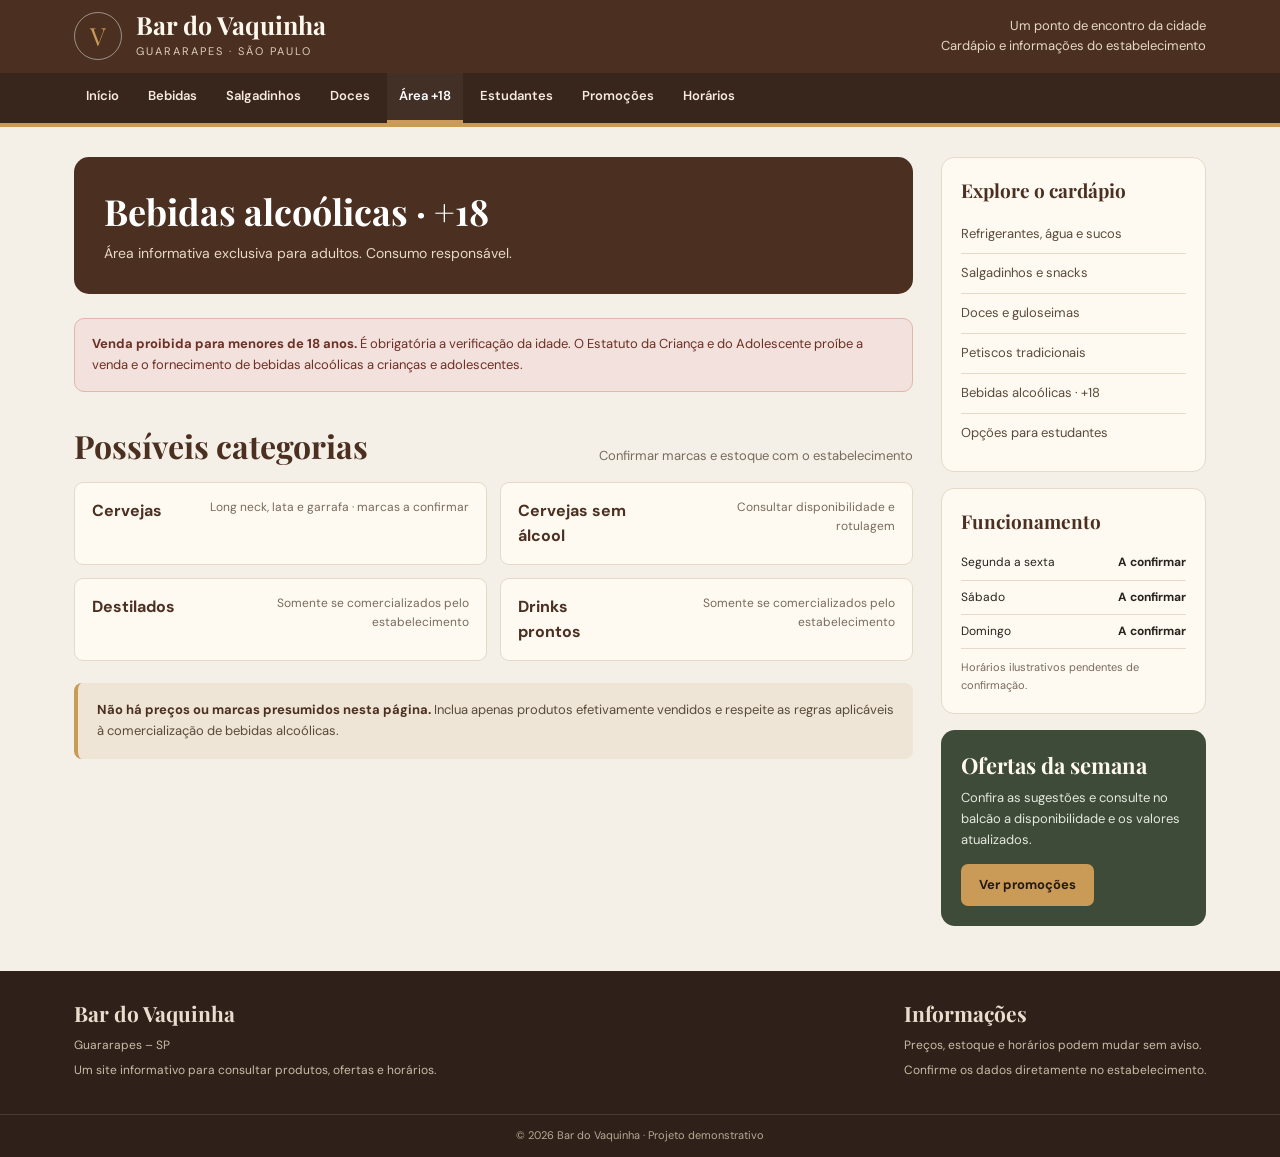
<file: adultos.html>
<!doctype html><html lang="pt-BR"><head><meta charset="utf-8"><meta name="viewport" content="width=device-width, initial-scale=1">
<title>Área +18 | Bar do Vaquinha</title><meta name="description" content="Informações sobre bebidas alcoólicas para maiores de 18 anos."><link rel="stylesheet" href="style.css"></head><body>

<header class="site-header">
 <div class="topline">
  <a class="brand" href="index.html"><span class="brand-mark">V</span><span><h1>Bar do Vaquinha</h1><small>Guararapes · São Paulo</small></span></a>
  <div class="header-note">Um ponto de encontro da cidade<br>Cardápio e informações do estabelecimento</div>
 </div>
 <div class="nav-wrap"><nav aria-label="Navegação principal"><a href="index.html" >Início</a><a href="bebidas.html" >Bebidas</a><a href="salgadinhos.html" >Salgadinhos</a><a href="doces.html" >Doces</a><a href="adultos.html" aria-current="page">Área +18</a><a href="estudantes.html" >Estudantes</a><a href="promocoes.html" >Promoções</a><a href="horarios.html" >Horários</a></nav></div>
</header><div class="page-shell"><main>
<div class="page-banner"><h2>Bebidas alcoólicas · +18</h2><p>Área informativa exclusiva para adultos. Consumo responsável.</p></div>
<div class="adult-warning"><strong>Venda proibida para menores de 18 anos.</strong> É obrigatória a verificação da idade. O Estatuto da Criança e do Adolescente proíbe a venda e o fornecimento de bebidas alcoólicas a crianças e adolescentes.</div>
<div class="section-heading"><h2>Possíveis categorias</h2><p>Confirmar marcas e estoque com o estabelecimento</p></div>
<div class="product-list">
<div class="list-item"><strong>Cervejas</strong><span>Long neck, lata e garrafa · marcas a confirmar</span></div>
<div class="list-item"><strong>Cervejas sem álcool</strong><span>Consultar disponibilidade e rotulagem</span></div>
<div class="list-item"><strong>Destilados</strong><span>Somente se comercializados pelo estabelecimento</span></div>
<div class="list-item"><strong>Drinks prontos</strong><span>Somente se comercializados pelo estabelecimento</span></div>
</div>
<div class="notice"><strong>Não há preços ou marcas presumidos nesta página.</strong> Inclua apenas produtos efetivamente vendidos e respeite as regras aplicáveis à comercialização de bebidas alcoólicas.</div>
</main>
<aside class="sidebar" aria-label="Informações complementares">
 <section class="side-box"><h3>Explore o cardápio</h3><ul class="side-links">
 <li><a href="bebidas.html">Refrigerantes, água e sucos</a></li><li><a href="salgadinhos.html">Salgadinhos e snacks</a></li>
 <li><a href="doces.html">Doces e guloseimas</a></li><li><a href="petiscos.html">Petiscos tradicionais</a></li><li><a href="adultos.html">Bebidas alcoólicas · +18</a></li>
 <li><a href="estudantes.html">Opções para estudantes</a></li></ul></section>
 <section class="side-box"><h3>Funcionamento</h3>
 <div class="hours-line"><span>Segunda a sexta</span><strong>A confirmar</strong></div>
 <div class="hours-line"><span>Sábado</span><strong>A confirmar</strong></div>
 <div class="hours-line"><span>Domingo</span><strong>A confirmar</strong></div>
 <p style="font-size:11px;color:#766b5d;margin:10px 0 0">Horários ilustrativos pendentes de confirmação.</p></section>
 <section class="promo-panel"><h3>Ofertas da semana</h3><p>Confira as sugestões e consulte no balcão a disponibilidade e os valores atualizados.</p><a class="button" href="promocoes.html">Ver promoções</a></section>
</aside></div><footer class="site-footer"><div class="footer-inner">
 <div><strong>Bar do Vaquinha</strong><p>Guararapes – SP</p><p>Um site informativo para consultar produtos, ofertas e horários.</p></div>
 <div><strong>Informações</strong><p>Preços, estoque e horários podem mudar sem aviso.</p><p>Confirme os dados diretamente no estabelecimento.</p></div>
 </div><div class="footer-small">© 2026 Bar do Vaquinha · Projeto demonstrativo</div></footer><script src="script.js"></script></body></html>
</file>
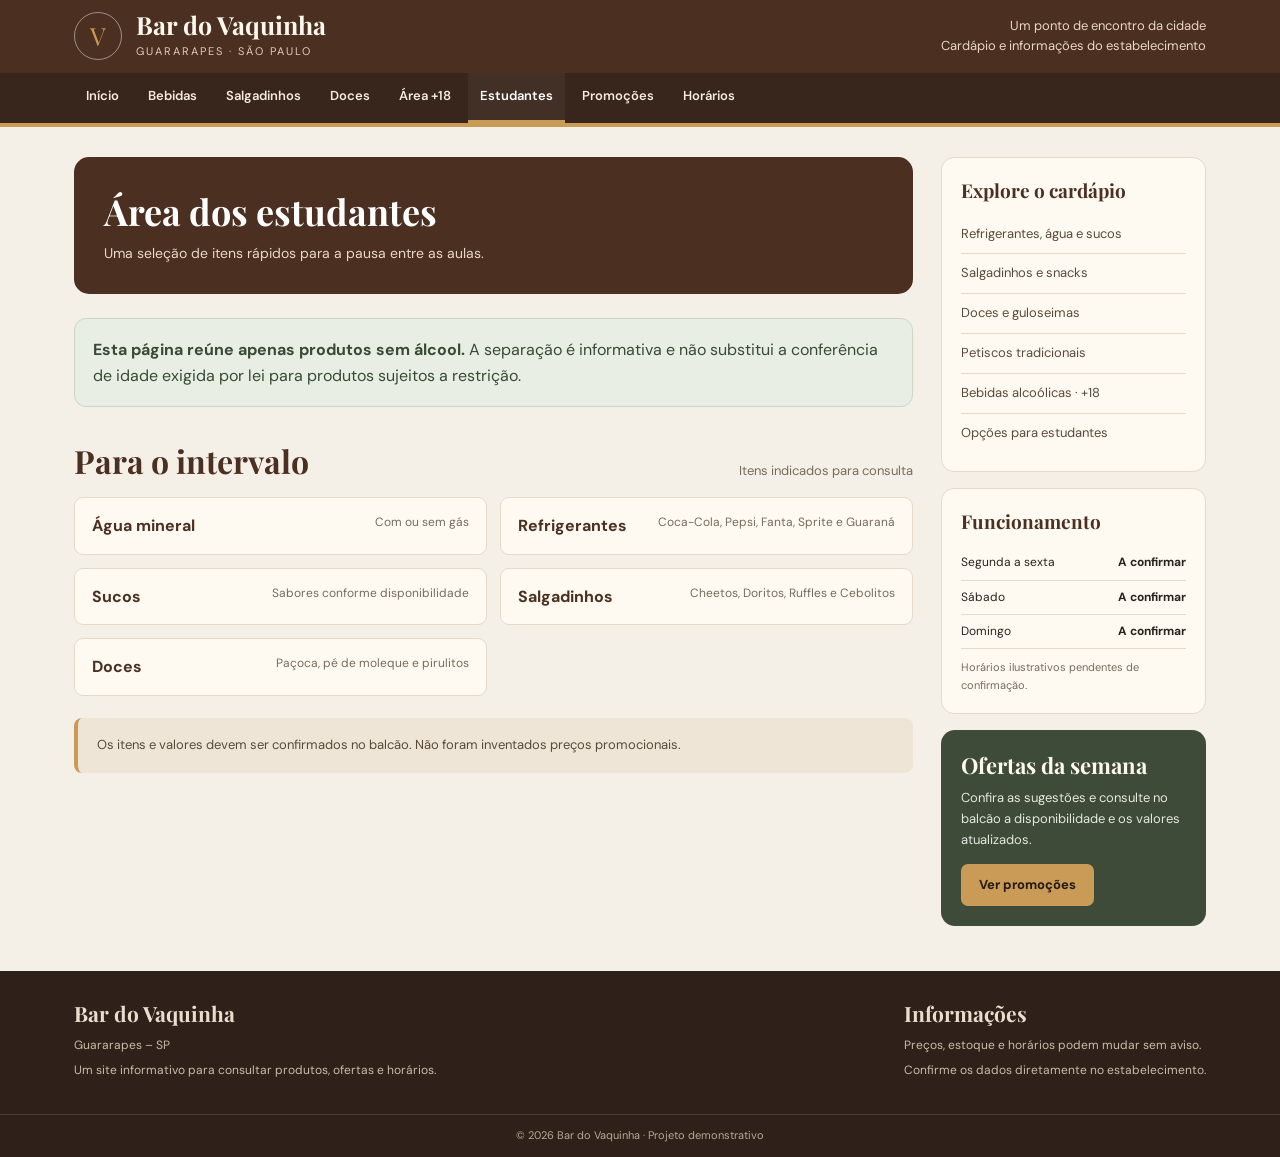
<file: estudantes.html>
<!doctype html><html lang="pt-BR"><head><meta charset="utf-8"><meta name="viewport" content="width=device-width, initial-scale=1">
<title>Área dos estudantes | Bar do Vaquinha</title><meta name="description" content="Opções de bebidas não alcoólicas, snacks e doces para estudantes."><link rel="stylesheet" href="style.css"></head><body>

<header class="site-header">
 <div class="topline">
  <a class="brand" href="index.html"><span class="brand-mark">V</span><span><h1>Bar do Vaquinha</h1><small>Guararapes · São Paulo</small></span></a>
  <div class="header-note">Um ponto de encontro da cidade<br>Cardápio e informações do estabelecimento</div>
 </div>
 <div class="nav-wrap"><nav aria-label="Navegação principal"><a href="index.html" >Início</a><a href="bebidas.html" >Bebidas</a><a href="salgadinhos.html" >Salgadinhos</a><a href="doces.html" >Doces</a><a href="adultos.html" >Área +18</a><a href="estudantes.html" aria-current="page">Estudantes</a><a href="promocoes.html" >Promoções</a><a href="horarios.html" >Horários</a></nav></div>
</header><div class="page-shell"><main>
<div class="page-banner"><h2>Área dos estudantes</h2><p>Uma seleção de itens rápidos para a pausa entre as aulas.</p></div>
<div class="student-box"><strong>Esta página reúne apenas produtos sem álcool.</strong> A separação é informativa e não substitui a conferência de idade exigida por lei para produtos sujeitos a restrição.</div>
<div class="section-heading"><h2>Para o intervalo</h2><p>Itens indicados para consulta</p></div>
<div class="product-list">
<div class="list-item"><strong>Água mineral</strong><span>Com ou sem gás</span></div><div class="list-item"><strong>Refrigerantes</strong><span>Coca-Cola, Pepsi, Fanta, Sprite e Guaraná</span></div>
<div class="list-item"><strong>Sucos</strong><span>Sabores conforme disponibilidade</span></div><div class="list-item"><strong>Salgadinhos</strong><span>Cheetos, Doritos, Ruffles e Cebolitos</span></div>
<div class="list-item"><strong>Doces</strong><span>Paçoca, pé de moleque e pirulitos</span></div>
</div>
<div class="notice">Os itens e valores devem ser confirmados no balcão. Não foram inventados preços promocionais.</div>
</main>
<aside class="sidebar" aria-label="Informações complementares">
 <section class="side-box"><h3>Explore o cardápio</h3><ul class="side-links">
 <li><a href="bebidas.html">Refrigerantes, água e sucos</a></li><li><a href="salgadinhos.html">Salgadinhos e snacks</a></li>
 <li><a href="doces.html">Doces e guloseimas</a></li><li><a href="petiscos.html">Petiscos tradicionais</a></li><li><a href="adultos.html">Bebidas alcoólicas · +18</a></li>
 <li><a href="estudantes.html">Opções para estudantes</a></li></ul></section>
 <section class="side-box"><h3>Funcionamento</h3>
 <div class="hours-line"><span>Segunda a sexta</span><strong>A confirmar</strong></div>
 <div class="hours-line"><span>Sábado</span><strong>A confirmar</strong></div>
 <div class="hours-line"><span>Domingo</span><strong>A confirmar</strong></div>
 <p style="font-size:11px;color:#766b5d;margin:10px 0 0">Horários ilustrativos pendentes de confirmação.</p></section>
 <section class="promo-panel"><h3>Ofertas da semana</h3><p>Confira as sugestões e consulte no balcão a disponibilidade e os valores atualizados.</p><a class="button" href="promocoes.html">Ver promoções</a></section>
</aside></div><footer class="site-footer"><div class="footer-inner">
 <div><strong>Bar do Vaquinha</strong><p>Guararapes – SP</p><p>Um site informativo para consultar produtos, ofertas e horários.</p></div>
 <div><strong>Informações</strong><p>Preços, estoque e horários podem mudar sem aviso.</p><p>Confirme os dados diretamente no estabelecimento.</p></div>
 </div><div class="footer-small">© 2026 Bar do Vaquinha · Projeto demonstrativo</div></footer><script src="script.js"></script></body></html>
</file>
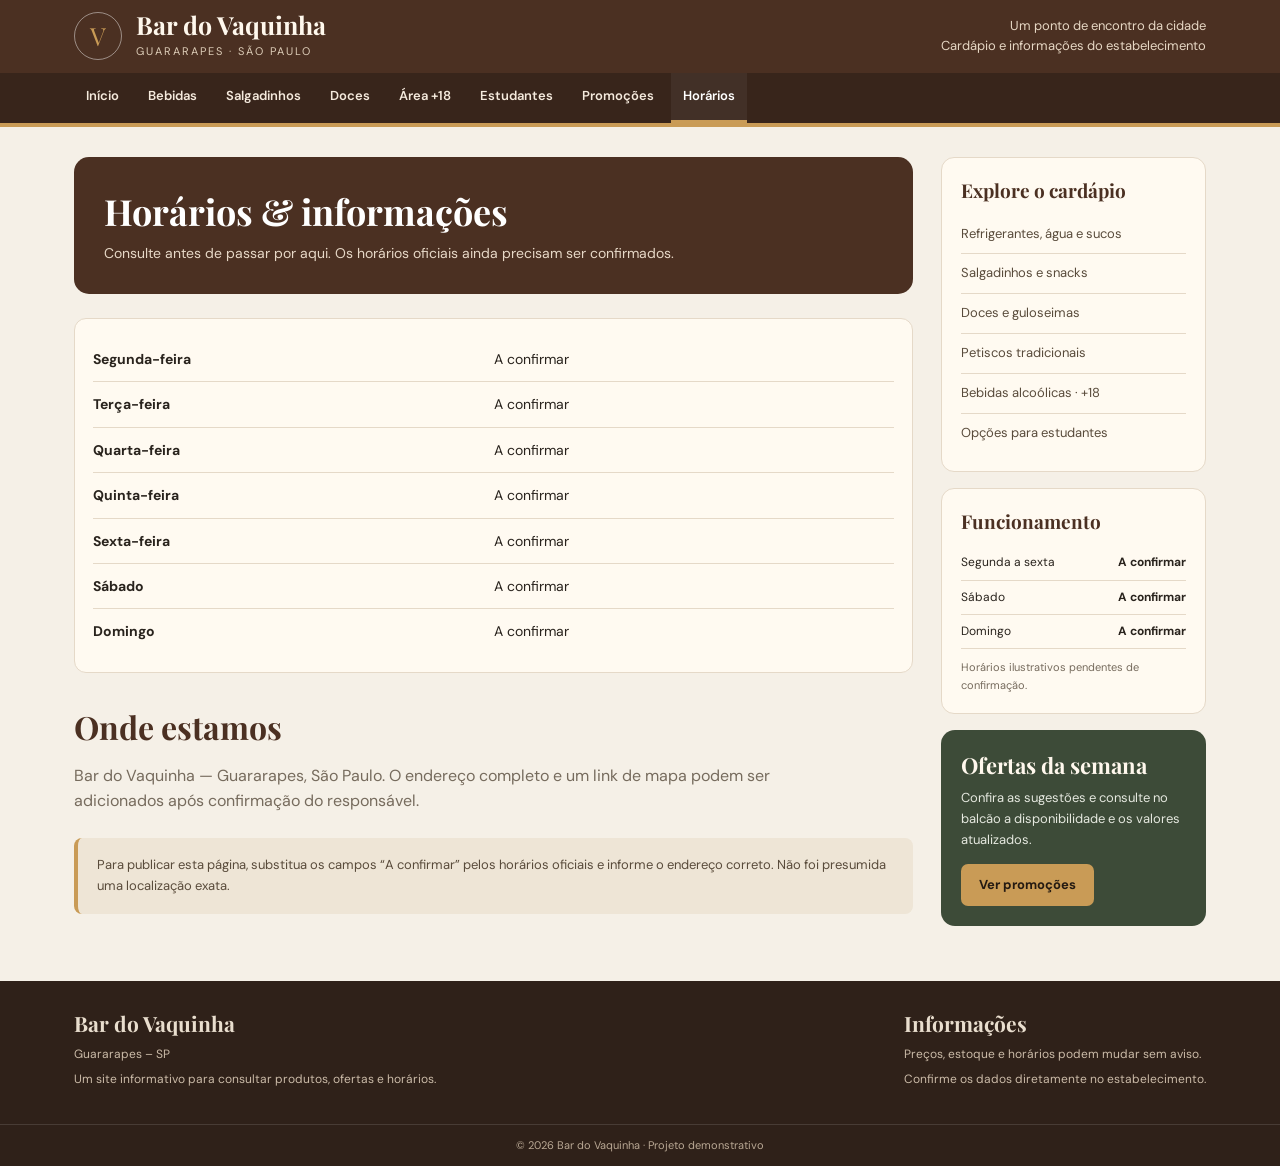
<file: horarios.html>
<!doctype html><html lang="pt-BR"><head><meta charset="utf-8"><meta name="viewport" content="width=device-width, initial-scale=1">
<title>Horários | Bar do Vaquinha</title><meta name="description" content="Horários de funcionamento e localização do Bar do Vaquinha."><link rel="stylesheet" href="style.css"></head><body>

<header class="site-header">
 <div class="topline">
  <a class="brand" href="index.html"><span class="brand-mark">V</span><span><h1>Bar do Vaquinha</h1><small>Guararapes · São Paulo</small></span></a>
  <div class="header-note">Um ponto de encontro da cidade<br>Cardápio e informações do estabelecimento</div>
 </div>
 <div class="nav-wrap"><nav aria-label="Navegação principal"><a href="index.html" >Início</a><a href="bebidas.html" >Bebidas</a><a href="salgadinhos.html" >Salgadinhos</a><a href="doces.html" >Doces</a><a href="adultos.html" >Área +18</a><a href="estudantes.html" >Estudantes</a><a href="promocoes.html" >Promoções</a><a href="horarios.html" aria-current="page">Horários</a></nav></div>
</header><div class="page-shell"><main>
<div class="page-banner"><h2>Horários & informações</h2><p>Consulte antes de passar por aqui. Os horários oficiais ainda precisam ser confirmados.</p></div>
<div class="schedule">
<div class="schedule-row"><strong>Segunda-feira</strong><span>A confirmar</span></div><div class="schedule-row"><strong>Terça-feira</strong><span>A confirmar</span></div>
<div class="schedule-row"><strong>Quarta-feira</strong><span>A confirmar</span></div><div class="schedule-row"><strong>Quinta-feira</strong><span>A confirmar</span></div>
<div class="schedule-row"><strong>Sexta-feira</strong><span>A confirmar</span></div><div class="schedule-row"><strong>Sábado</strong><span>A confirmar</span></div><div class="schedule-row"><strong>Domingo</strong><span>A confirmar</span></div>
</div>
<div class="section-heading"><h2>Onde estamos</h2></div>
<p class="intro">Bar do Vaquinha — Guararapes, São Paulo. O endereço completo e um link de mapa podem ser adicionados após confirmação do responsável.</p>
<div class="notice">Para publicar esta página, substitua os campos “A confirmar” pelos horários oficiais e informe o endereço correto. Não foi presumida uma localização exata.</div>
</main>
<aside class="sidebar" aria-label="Informações complementares">
 <section class="side-box"><h3>Explore o cardápio</h3><ul class="side-links">
 <li><a href="bebidas.html">Refrigerantes, água e sucos</a></li><li><a href="salgadinhos.html">Salgadinhos e snacks</a></li>
 <li><a href="doces.html">Doces e guloseimas</a></li><li><a href="petiscos.html">Petiscos tradicionais</a></li><li><a href="adultos.html">Bebidas alcoólicas · +18</a></li>
 <li><a href="estudantes.html">Opções para estudantes</a></li></ul></section>
 <section class="side-box"><h3>Funcionamento</h3>
 <div class="hours-line"><span>Segunda a sexta</span><strong>A confirmar</strong></div>
 <div class="hours-line"><span>Sábado</span><strong>A confirmar</strong></div>
 <div class="hours-line"><span>Domingo</span><strong>A confirmar</strong></div>
 <p style="font-size:11px;color:#766b5d;margin:10px 0 0">Horários ilustrativos pendentes de confirmação.</p></section>
 <section class="promo-panel"><h3>Ofertas da semana</h3><p>Confira as sugestões e consulte no balcão a disponibilidade e os valores atualizados.</p><a class="button" href="promocoes.html">Ver promoções</a></section>
</aside></div><footer class="site-footer"><div class="footer-inner">
 <div><strong>Bar do Vaquinha</strong><p>Guararapes – SP</p><p>Um site informativo para consultar produtos, ofertas e horários.</p></div>
 <div><strong>Informações</strong><p>Preços, estoque e horários podem mudar sem aviso.</p><p>Confirme os dados diretamente no estabelecimento.</p></div>
 </div><div class="footer-small">© 2026 Bar do Vaquinha · Projeto demonstrativo</div></footer><script src="script.js"></script></body></html>
</file>
<file: style.css>
@import url('https://fonts.googleapis.com/css2?family=DM+Sans:wght@400;500;600;700&family=Playfair+Display:wght@600;700;800&display=swap');

:root{
  --ink:#29231d; --muted:#766b5d; --paper:#f5f0e7; --cream:#fffaf1;
  --wood:#4b3022; --wood2:#694632; --gold:#c99b56; --green:#3d4b38;
  --line:#e5d9c8; --shadow:0 14px 34px rgba(48,34,22,.10);
}
*{box-sizing:border-box}
html{scroll-behavior:smooth}
body{margin:0;background:var(--paper);color:var(--ink);font-family:'DM Sans',sans-serif;line-height:1.6}
a{color:inherit;text-decoration:none}
img{display:block;width:100%;object-fit:cover}
.site-header{background:var(--wood);color:#fff8ed;border-bottom:4px solid var(--gold)}
.topline{max-width:1180px;margin:auto;padding:12px 24px;display:flex;align-items:center;justify-content:space-between;gap:20px}
.brand{display:flex;align-items:center;gap:14px}
.brand-mark{width:48px;height:48px;border:1px solid rgba(255,255,255,.45);border-radius:50%;display:grid;place-items:center;color:var(--gold);font-family:'Playfair Display',serif;font-size:25px}
.brand h1{font:700 25px 'Playfair Display',serif;line-height:1.05;margin:0}
.brand small{display:block;color:#ddcdb8;font-size:11px;letter-spacing:2px;text-transform:uppercase;margin-top:5px}
.header-note{font-size:13px;color:#e6d7c4;text-align:right}
.nav-wrap{background:#38251b}
nav{max-width:1180px;margin:auto;padding:0 24px;display:flex;gap:5px;align-items:center;flex-wrap:wrap}
nav a{padding:13px 12px;color:#f5eadd;font-size:13px;font-weight:600;border-bottom:3px solid transparent}
nav a:hover,nav a[aria-current="page"]{color:#fff;border-color:var(--gold);background:rgba(255,255,255,.05)}
.menu-toggle{display:none}
.page-shell{max-width:1180px;margin:30px auto;padding:0 24px;display:grid;grid-template-columns:minmax(0,1fr) 265px;gap:28px}
main{min-width:0}
.hero{min-height:350px;border-radius:18px;overflow:hidden;position:relative;background:linear-gradient(90deg,rgba(35,23,16,.86),rgba(35,23,16,.25)),url('https://images.unsplash.com/photo-1514933651103-005eec06c04b?auto=format&fit=crop&w=1500&q=85') center/cover;color:white;display:flex;align-items:end;padding:42px}
.hero-content{max-width:610px}
.eyebrow{color:#e4bd7f;text-transform:uppercase;letter-spacing:2px;font-size:11px;font-weight:700}
.hero h2{font:700 clamp(34px,5vw,55px)/1.06 'Playfair Display',serif;margin:12px 0}
.hero p{max-width:520px;color:#f2e9de;margin:0 0 22px}
.button{display:inline-block;background:var(--gold);color:#241a12;padding:11px 18px;border-radius:7px;font-weight:700;font-size:13px}
.button:hover{background:#dfb774}
.button.outline{background:transparent;color:var(--wood);border:1px solid var(--wood)}
.section-heading{display:flex;justify-content:space-between;align-items:end;gap:16px;margin:32px 0 15px}
.section-heading h2,.page-title{font:700 32px 'Playfair Display',serif;margin:0;color:var(--wood)}
.section-heading p{margin:0;color:var(--muted);font-size:13px}
.intro{color:var(--muted);max-width:760px;margin:8px 0 24px}
.cards{display:grid;grid-template-columns:repeat(3,minmax(0,1fr));gap:17px}
.product-card{background:var(--cream);border:1px solid var(--line);border-radius:13px;overflow:hidden;box-shadow:0 5px 18px rgba(48,34,22,.04)}
.product-card img{height:155px}
.product-info{padding:15px}
.product-info h3{font:700 19px 'Playfair Display',serif;margin:0 0 5px;color:var(--wood)}
.product-info p{font-size:13px;color:var(--muted);margin:0}
.tag{display:inline-block;margin-top:11px;padding:4px 8px;background:#eee4d4;color:#70502f;border-radius:4px;font-size:10px;text-transform:uppercase;letter-spacing:1px;font-weight:700}
.notice{padding:17px 19px;background:#eee5d6;border-left:4px solid var(--gold);border-radius:8px;color:#594b3b;margin:22px 0;font-size:13px}
.notice strong{color:var(--wood)}
.sidebar{display:flex;flex-direction:column;gap:16px}
.side-box{background:var(--cream);border:1px solid var(--line);border-radius:13px;padding:19px}
.side-box h3{font:700 19px 'Playfair Display',serif;color:var(--wood);margin:0 0 12px}
.side-links{list-style:none;padding:0;margin:0}
.side-links li+li{border-top:1px solid var(--line)}
.side-links a{display:block;padding:9px 0;font-size:13px;color:#594b3b}
.side-links a:hover{color:#a06d2d}
.hours-line{display:flex;justify-content:space-between;gap:10px;font-size:12px;padding:7px 0;border-bottom:1px solid var(--line)}
.hours-line:last-child{border:0}
.promo-panel{background:var(--green);color:#fff8ed;border-radius:14px;padding:20px}
.promo-panel h3{font:700 22px 'Playfair Display',serif;margin:0 0 8px}
.promo-panel p{font-size:13px;color:#e5e8df;margin:0 0 13px}
.page-banner{background:var(--wood);color:white;padding:30px;border-radius:15px;margin-bottom:24px}
.page-banner h2{font:700 36px 'Playfair Display',serif;margin:0 0 7px}
.page-banner p{margin:0;color:#e7d8c7;max-width:700px;font-size:14px}
.product-list{display:grid;grid-template-columns:repeat(2,minmax(0,1fr));gap:13px}
.list-item{background:var(--cream);border:1px solid var(--line);padding:15px 17px;border-radius:9px;display:flex;justify-content:space-between;gap:12px}
.list-item strong{color:var(--wood)}
.list-item span{font-size:12px;color:var(--muted);text-align:right}
.adult-warning{background:#f2e1dc;border:1px solid #dfb7ab;border-radius:10px;padding:15px 17px;color:#6d3025;font-size:13px;margin:18px 0}
.student-box{background:#e9eee4;border:1px solid #cbd7c3;padding:18px;border-radius:12px;margin:20px 0;color:#394a34}
.schedule{background:var(--cream);border:1px solid var(--line);border-radius:12px;padding:18px}
.schedule-row{display:grid;grid-template-columns:1fr 1fr;padding:11px 0;border-bottom:1px solid var(--line);font-size:14px}
.schedule-row:last-child{border:0}
.site-footer{background:#2f2119;color:#e9dece;margin-top:45px}
.footer-inner{max-width:1180px;margin:auto;padding:28px 24px;display:flex;justify-content:space-between;gap:24px;flex-wrap:wrap}
.footer-inner strong{font:700 21px 'Playfair Display',serif}
.footer-inner p{font-size:12px;color:#cbbba8;margin:6px 0}
.footer-small{border-top:1px solid rgba(255,255,255,.12);padding:12px 24px;text-align:center;color:#b9a894;font-size:11px}
@media(max-width:900px){.page-shell{grid-template-columns:1fr}.sidebar{display:grid;grid-template-columns:repeat(2,minmax(0,1fr))}.cards{grid-template-columns:repeat(2,minmax(0,1fr))}}
@media(max-width:620px){.topline{padding:12px 17px}.brand h1{font-size:21px}.header-note{display:none}nav{padding:0 12px;gap:0}nav a{padding:11px 9px;font-size:12px}.page-shell{padding:0 15px;margin:18px auto}.hero{padding:27px;min-height:370px}.cards,.product-list,.sidebar{grid-template-columns:1fr}.section-heading{display:block}.section-heading p{margin-top:5px}.page-banner{padding:23px}.page-banner h2{font-size:30px}.product-card img{height:190px}}
</file>
